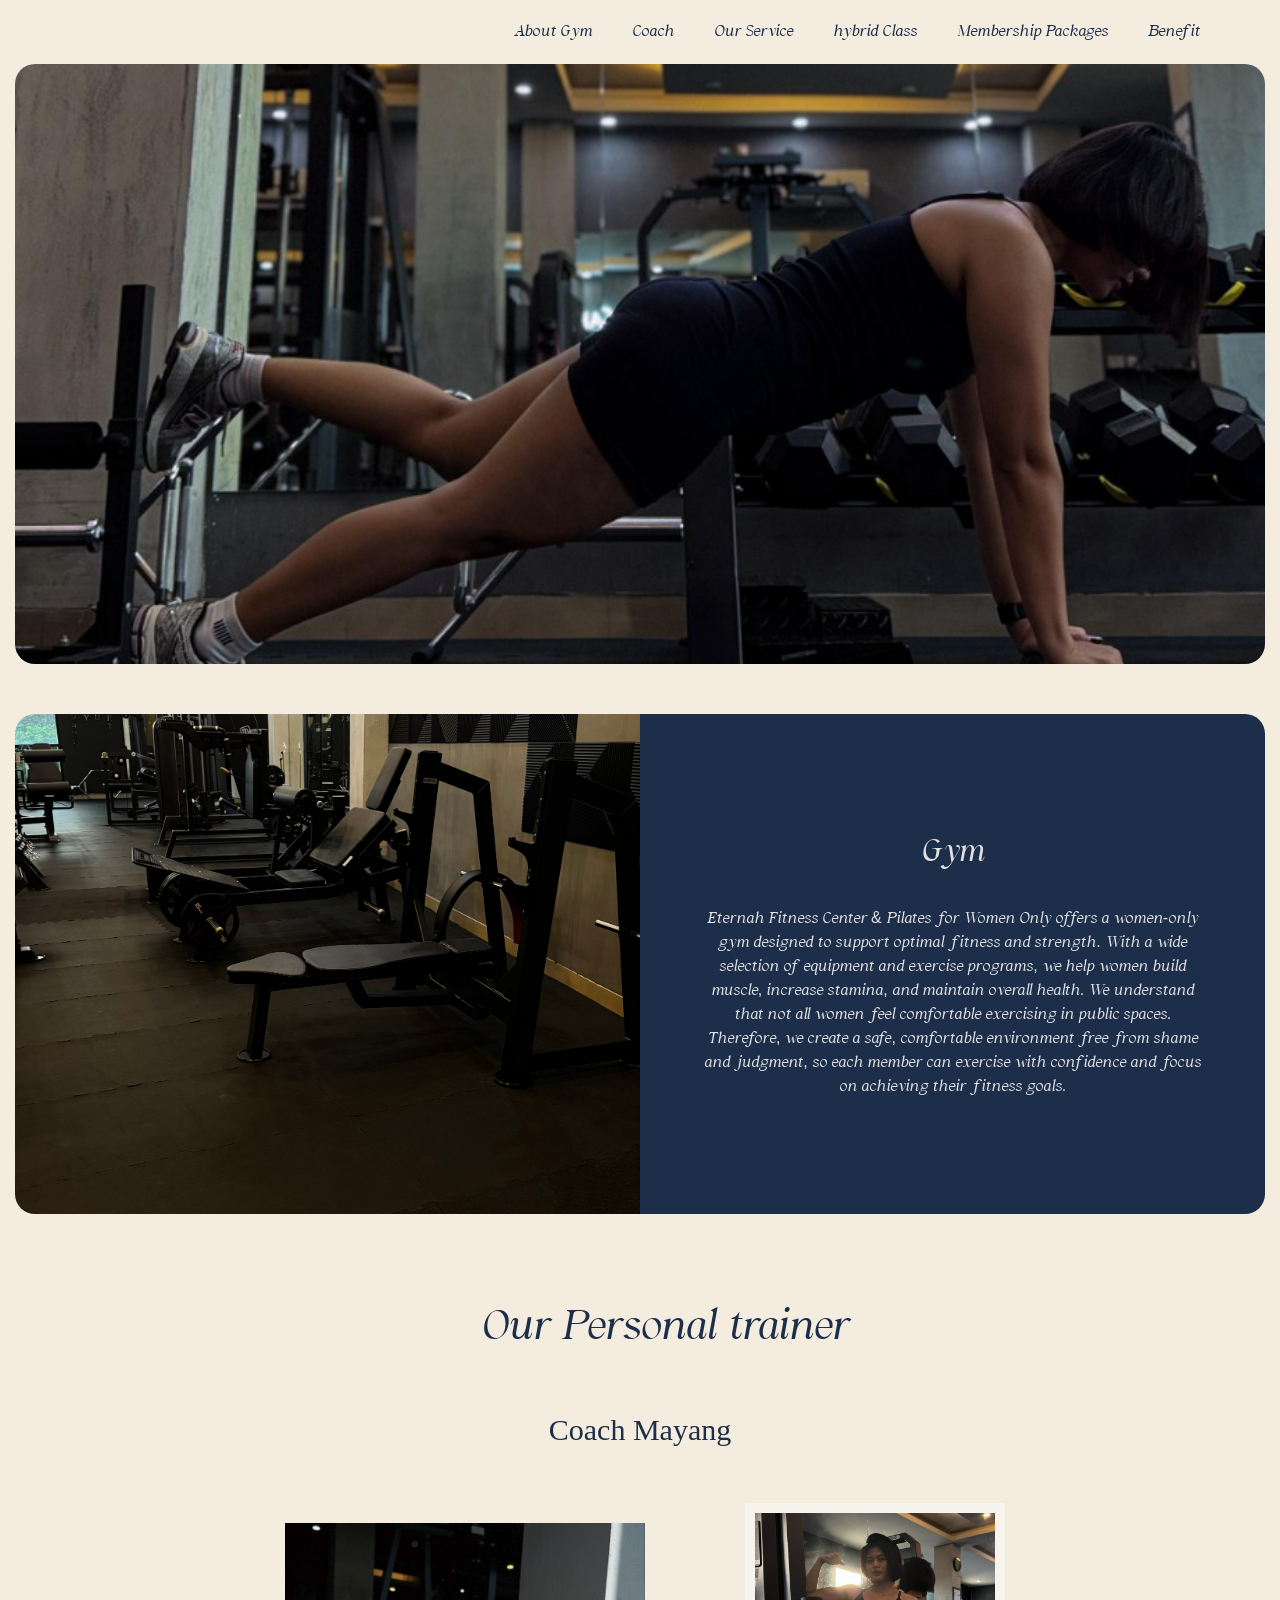
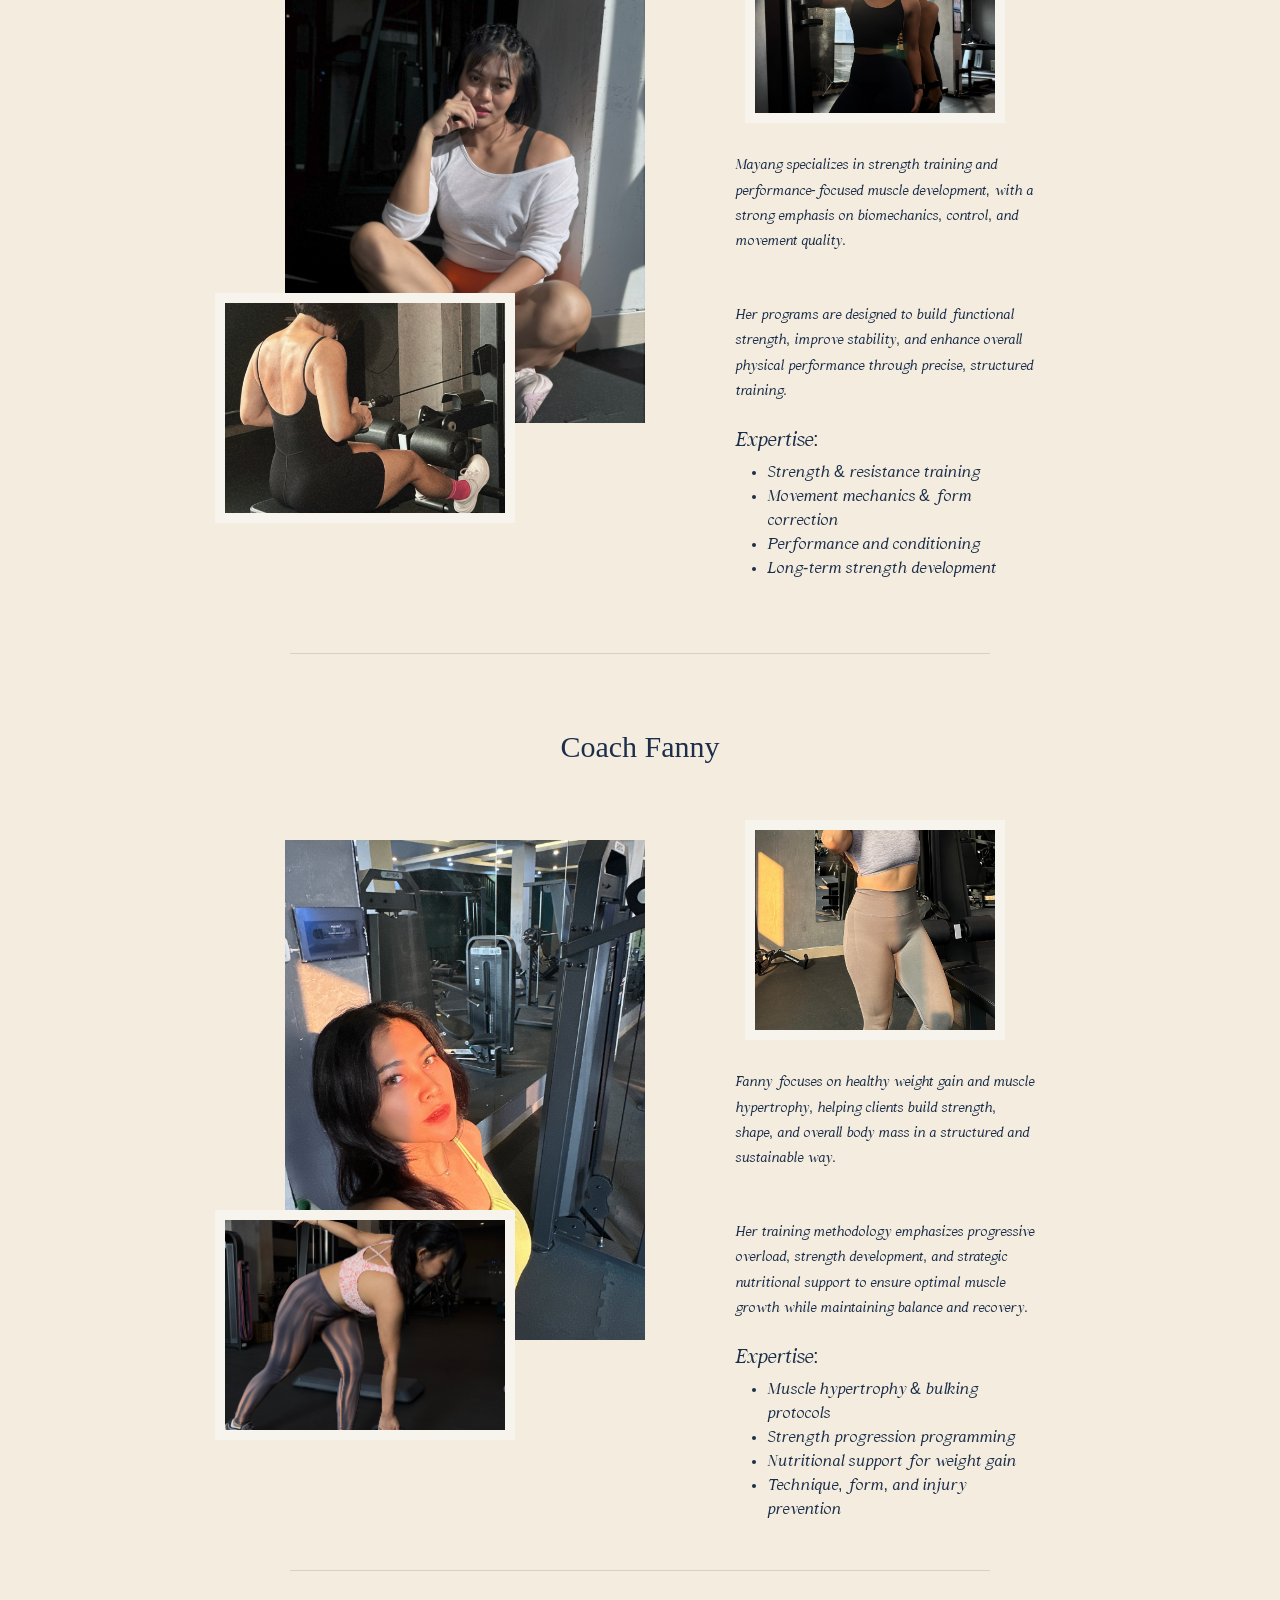
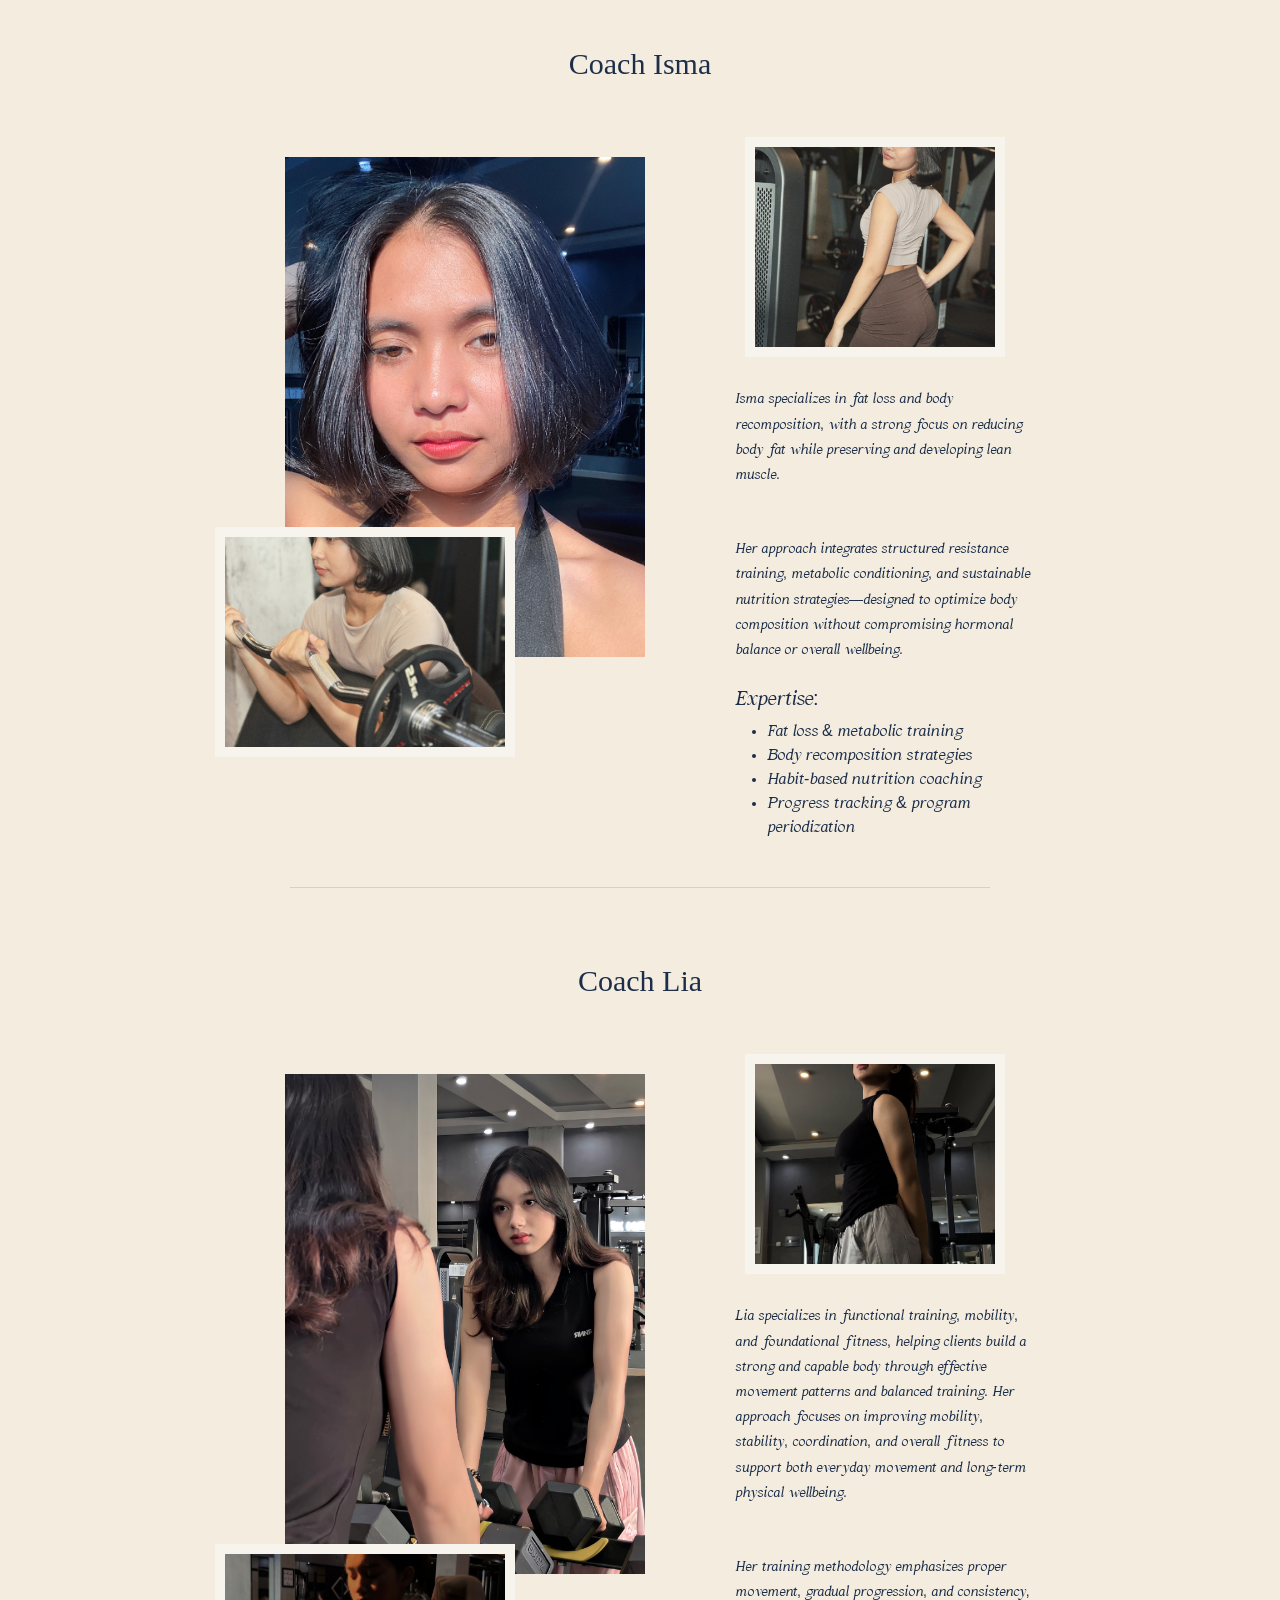
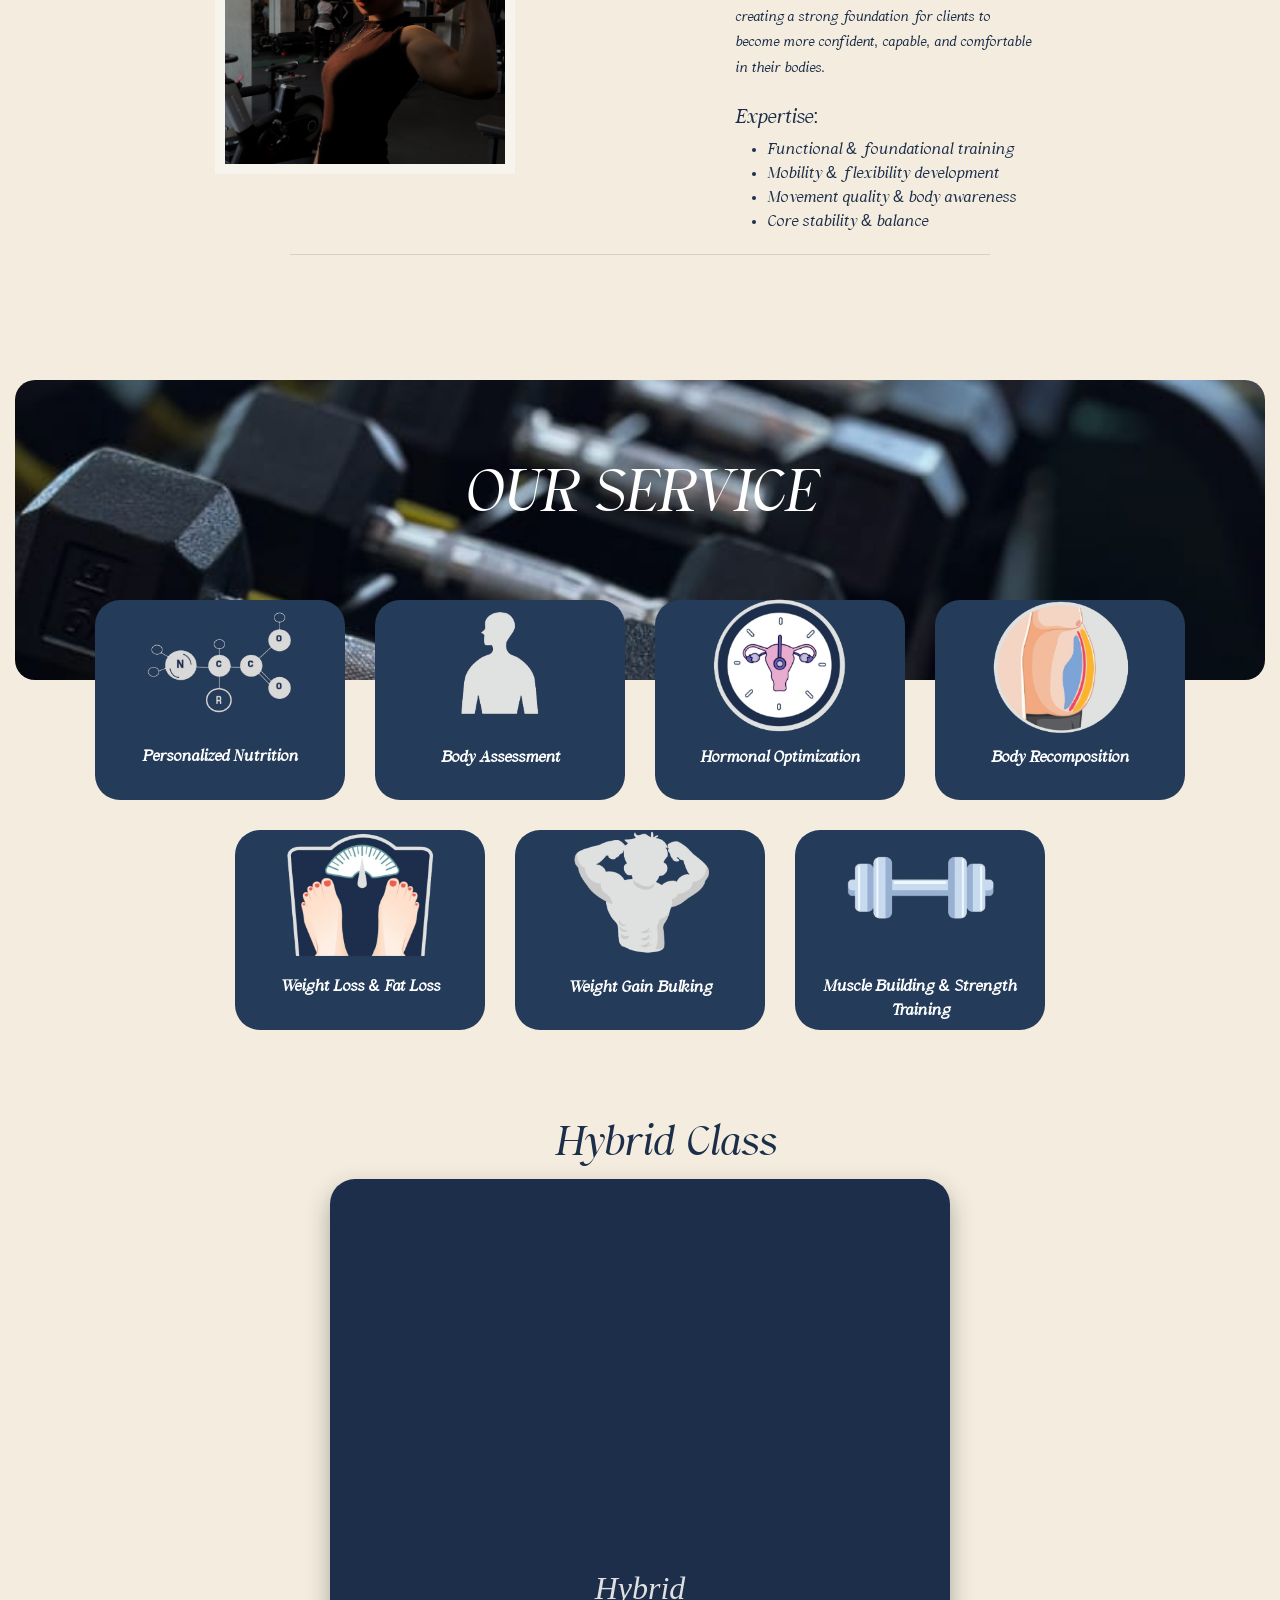
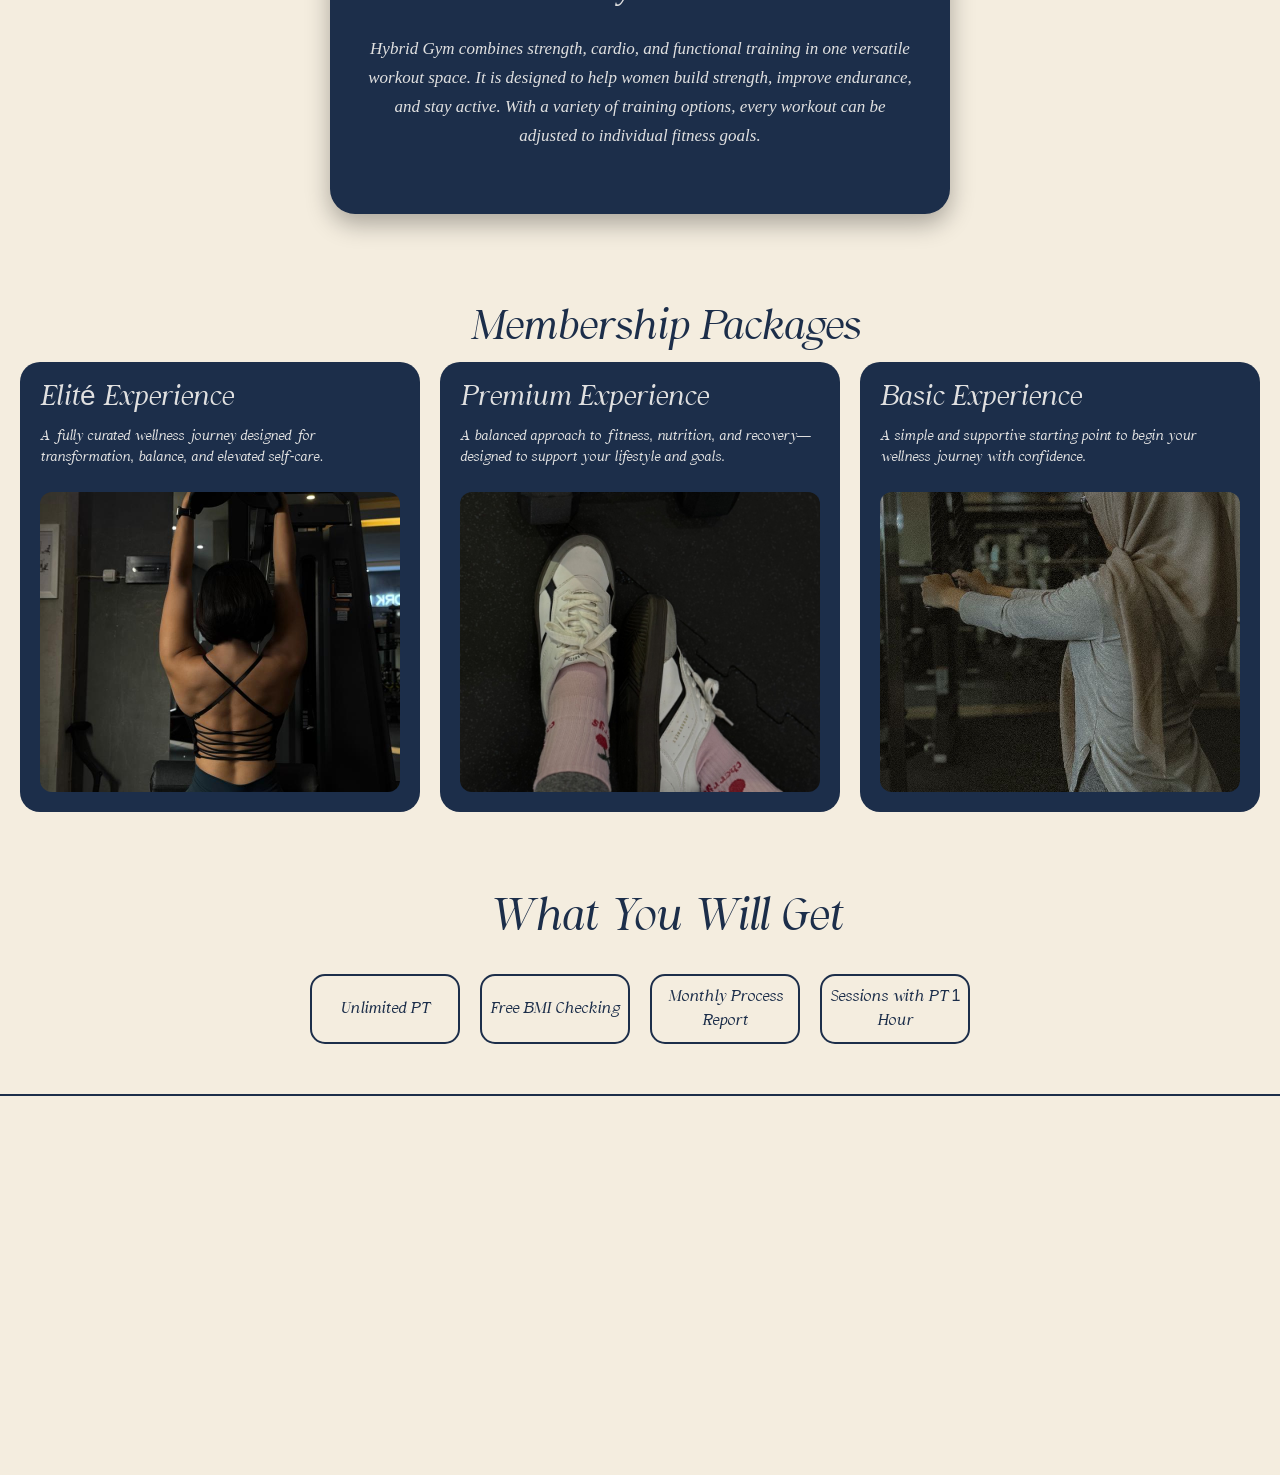
<file: gym.html>
<!DOCTYPE html>
<html lang="en">
<head>
    <meta charset="UTF-8">
    <meta name="viewport" content="width=device-width, initial-scale=1.0">

    <title>Gym Wanita - Eternah Fitness Center</title>

<meta name="description"
content="Program gym khusus wanita di Eternah Fitness Center dengan personal trainer profesional dan lingkungan yang nyaman.">

    <link rel="stylesheet" href="https://cdn.jsdelivr.net/npm/bootstrap@5.3.2/dist/css/bootstrap.min.css"> 
    <link rel="stylesheet" href="style2.css">
    <title>gym</title>
</head>
<body>

  <div class="menu">
    <a href="#about">About Gym</a>
    <a href="#coach">Coach</a>
    <a href="#ourservice">Our Service</a>
    <a href="#hybrid">hybrid Class</a>
    <a href="#packages">Membership Packages </a>
    <a href="#benefit">Benefit</a>

  </div>
    
  <section id="gym">
    <img src="images/apaan .jpeg" alt=" profile gym" class="profile-keterangan">
    
    <div class="gym-section">
    <img src="images/foto1.jpg" alt="foto gym" class="foto1-gym reveal">
      
    <div id="about" class="kotak reveal">
      <div class="text-gym" id="gym-text">
       <p class="j-gym">Gym</p>
    <p class="p-gym">Eternah Fitness Center & Pilates for Women Only offers a women-only 
      gym designed to support optimal fitness and strength. With a wide selection of 
      equipment and exercise programs, we help women build muscle, increase stamina, 
      and maintain overall health. We understand that not all women feel comfortable 
      exercising in public spaces. Therefore, we create a safe, comfortable environment 
      free from shame and judgment, so each member can exercise with confidence and focus 
      on achieving their fitness goals.</p>
      </div>
      </div>
      </div>

     <div class="container-coach reveal" id="coach" >
<h2 class="package-gym reveal">Our Personal trainer</h2>

<section class="coach-profile">

    <div class="coach-container">

        <!-- Judul -->
        <div class="coach-heading">
            <h2>Coach Mayang</h2>
        </div>

        <!-- Area Collage -->
        <div class="coach-collage">

            <!-- Foto 1 -->
            <div class="photo photo-main">
                <img src="images/Mayang1.jpg" alt="Coach Sarah">
            </div>

            <!-- Foto 2 -->
            <div class="photo photo-small">
                <img src="images/Mayang2.jpg" alt="Coach Sarah">
            </div>

            <!-- Foto 3 -->
            <div class="photo photo-bottom">
                <img src="images/Mayang3.jpg" alt="Coach Sarah">
            </div>

            <!-- Text -->
            <div class="coach-text">
                <p>
                    Mayang specializes in strength training and performance-focused muscle development, 
                    with a strong emphasis on biomechanics, control, and movement quality. 
                </p>
                <br>
                <p>
                    Her programs are designed to build functional strength, improve stability, 
                    and enhance overall physical performance through precise, structured training.
                </p>
                <h5 class="expertise">Expertise:</h5>
                <ul class="expertise">
    <li>Strength & resistance training</li>
    <li>Movement mechanics & form correction</li>
    <li>Performance and conditioning</li>
    <li>Long-term strength development</li>
</ul>
            </div>

        </div>

        <!-- Bottom information -->
        <div class="coach-info">

        </div>

    </div>

</section>

<section class="coach">

    <div class="coach-container">

        <!-- Judul -->
        <div class="coach-heading">
            <h2>Coach Fanny</h2>
        </div>

        <!-- Area Collage -->
        <div class="coach-collage">

            <!-- Foto 1 -->
            <div class="photo photo-main">
                <img src="images/fanny1.jpeg" alt="Coach Sarah">
            </div>

            <!-- Foto 2 -->
            <div class="photo photo-small">
                <img src="images/fanny2.jpeg" alt="Coach Sarah">
            </div>

            <!-- Foto 3 -->
            <div class="photo photo-bottom">
                <img src="images/fanny3.DNG" alt="Coach Sarah">
            </div>

            <!-- Text -->
            <div class="coach-text">
               <p>
                    Fanny focuses on healthy weight gain and muscle hypertrophy, 
                    helping clients build strength, shape, and overall body mass 
                    in a structured and sustainable way.
                </p>
                <br>
                <p>
                    Her training methodology emphasizes progressive overload, strength development, 
                    and strategic nutritional support to ensure optimal muscle growth while maintaining 
                    balance and recovery.
                </p>
                <h5 class="expertise">Expertise:</h5>
                <ul class="expertise">
    <li>Muscle hypertrophy & bulking protocols</li>
    <li>Strength progression programming</li>
    <li>Nutritional support for weight gain</li>
    <li>Technique, form, and injury prevention</li>
</ul>

            </div>

        </div>

        <!-- Bottom information -->
        <div class="coach-info">

        </div>

    </div>

</section>

<section class="coach-isma">

    <div class="coach-container">

        <!-- Judul -->
        <div class="coach-heading">
            <h2>Coach Isma</h2>
        </div>

        <!-- Area Collage -->
        <div class="coach-collage">

            <!-- Foto 1 -->
            <div class="photo photo-main">
                <img src="images/isma1.jpeg" alt="Coach Sarah">
            </div>

            <!-- Foto 2 -->
            <div class="photo photo-small">
                <img src="images/Isma2.jpg" alt="Coach Sarah">
            </div>

            <!-- Foto 3 -->
            <div class="photo photo-bottom">
                <img src="images/Isma3.jpg" alt="Coach Sarah">
            </div>

            <!-- Text -->
            <div class="coach-text">
                <p>
                    Isma specializes in fat loss and body recomposition, 
                    with a strong focus on reducing body fat while preserving 
                    and developing lean muscle.
                </p>
                <br>
                <p>
                    Her approach integrates structured resistance training, metabolic 
                    conditioning, and sustainable nutrition strategies—designed to optimize 
                    body composition without compromising hormonal balance or overall wellbeing.
                </p>
                <h5 class="expertise">Expertise:</h5>
                <ul class="expertise">
    <li>Fat loss & metabolic training</li>
    <li>Body recomposition strategies</li>
    <li>Habit-based nutrition coaching</li>
    <li>Progress tracking & program periodization</li>
</ul>

            </div>

        </div>

        <!-- Bottom information -->
        <div class="coach-info">

        </div>

    </div>

</section>

<section class="coach-lia">

    <div class="coach-container">

        <!-- Judul -->
        <div class="coach-heading">
            <h2>Coach Lia</h2>
        </div>

        <!-- Area Collage -->
        <div class="coach-collage">

            <!-- Foto 1 -->
            <div class="photo photo-main">
                <img src="images/lia1.JPEG" alt="Coach Sarah">
            </div>

            <!-- Foto 2 -->
            <div class="photo photo-small">
                <img src="images/lia2.PNG" alt="Coach Sarah">
            </div>

            <!-- Foto 3 -->
            <div class="photo photo-bottom">
                <img src="images/lia3.jpeg" alt="Coach Sarah">
            </div>

            <!-- Text -->
            <div class="coach-text">
               <p>
                    Lia specializes in functional training, mobility, and foundational fitness, 
                    helping clients build a strong and capable body through effective movement 
                    patterns and balanced training. Her approach focuses on improving mobility, 
                    stability, coordination, and overall fitness to support both everyday movement 
                    and long-term physical wellbeing.
                </p>
                <br>
                <p>
                   Her training methodology emphasizes proper movement, gradual progression, 
                   and consistency, creating a strong foundation for clients to become more confident, 
                   capable, and comfortable in their bodies.
                </p>
                <h5 class="expertise">Expertise:</h5>
                <ul class="expertise">
    <li>Functional & foundational training</li>
    <li>Mobility & flexibility development</li>
    <li>Movement quality & body awareness</li>
    <li>Core stability & balance</li>
</ul>


            </div>

        </div>

        <!-- Bottom information -->
        <div class="coach-info">

        </div>

    </div>

</section>
 
</div>

<div class="hero2 reveal" id="ourservice">
  <div class="persegipanjang">
    <img src="images/hero2.jpeg" alt="">

    <div class="hero-text">
      <h2>OUR SERVICE</h2>
    </div>
  </div>
</div>

<div class="service-container reveal">

  <div class="service-box">
    <img src="images/ser1.png" alt="">
    <p>Personalized Nutrition</p>
  </div>

  <div class="service-box">
    <img src="images/ser2.png" alt="">
    <p>Body Assessment</p>
  </div>

  <div class="service-box">
    <img src="images/ser3.png" alt="">
    <p>Hormonal Optimization</p>
  </div>

  <div class="service-box">
    <img src="images/ser4.png" alt="">
    <p>Body Recomposition</p>
  </div>

  <div class="service-box">
    <img src="images/ser5.png" alt="">
    <p>Weight Loss & Fat Loss</p>
  </div>

  <div class="service-box">
    <img src="images/ser6.png" alt="">
    <p>Weight Gain Bulking</p>
  </div>

  <div class="service-box">
    <img src="images/ser7.png" alt="">
    <p>Muscle Building & Strength Training</p>
  </div>

</div>

<h2 class="package-gym reveal" id="hybrid">Hybrid Class</h2>
<section class="service-section">

    <div class="service-card">

        <div class="service-video">
            <video autoplay muted loop playsinline>
                    <source src="images/hybrid class.MOV" type="video/mp4">
                Browser Anda tidak mendukung video.
            </video>
        </div>

        <h2>Hybrid</h2>

        <p>
           Hybrid Gym combines strength, cardio, and functional 
           training in one versatile workout space. It is designed 
           to help women build strength, improve endurance, and stay active. 
           With a variety of training options, every workout can be adjusted 
           to individual fitness goals.
        </p>

    </div>

</section>

<h2 class="package-gym reveal" id="packages">Membership Packages</h2>
      <div class="container-square reveal">
  <div class="square">
     <h3>Elité Experience</h3>
    <p>
      A fully curated wellness journey designed for transformation,
      balance, and elevated self-care.
    </p>
    <img src="images/Elite.jpeg" class="square-img">
  </div>
  <div class="square">
     <h3>Premium Experience</h3>
    <p>
      A balanced approach to fitness, nutrition, and recovery—designed to 
support your lifestyle and goals.
    </p>
    <img src="images/premium.jpeg" class="square-img">
  </div>
  <div class="square">
     <h3>Basic Experience</h3>
    <p>
      A simple and supportive starting point to begin your wellness 
      journey with confidence.
    </p>
    <img src="images/basic.jpeg" class="square-img">
  </div>
</div>
       
      <div id="benefit" class="container-box reveal">
        <h2 class="judul-box reveal">What You Will Get</h2>

        <div class="wrapper-box">
      <div class="box reveal">Unlimited PT</div>
      <div class="box reveal">Free BMI Checking</div>
      <div class="box reveal">Monthly Process Report</div>
      <div class="box reveal">Sessions with PT 1 Hour</div>
      </div>
      </div>
</section>

<div class="line"></div>

<div class="info-bawah reveal">
  
  <div class="navigation">
    <p class="judul-navigation">Navigation</p>
    <a href="#home">home</a>
    <a href="#about">About Us</a>
    <a href="#service">Service</a>
    <a href="#showerroom">Showerroom</a>
    <a href="#promo">Promo</a>
  </div>
   
  <div class="information">
  <p class="judul-information">Information</p>
  <a href="mailto:eternellewellness0852@gmail.com?subject=Hello">Email</a>
  <a href="https://www.tiktok.com/@eternah.wellness" target="_blank" rel="noopener noreferrer">TikTok</a>
  <a href="https://maps.app.goo.gl/U3ruCeUkguZ2kH8Z8"target="_blank"rel="noopener noreferrer">Alamat</a>
</div>

<div class="instagram">
    <p class="judul-instagram">Instagram</p>
    <a href="https://www.instagram.com/eternelle_wellness" target="_blank"> eternelle_wellness </a>
    <a href="https://www.instagram.com/eternah.eternelle" target="_blank"> eternah.eternelle </a>
    <a href="https://www.instagram.com/eternelle.fitness" target="_blank"> eternelle.fitness </a>
  </div>

  <div class="work">
    <p class="judul-work">work Hour</p>
    <p>07 am - 10 pm</p>
    <p>Monday - Sunday</p>
  </div>

</div>

</div>
</div>

<script>

const reveals = document.querySelectorAll('.reveal');

function revealOnScroll() {

  reveals.forEach((element) => {

    const windowHeight = window.innerHeight;
    const elementTop = element.getBoundingClientRect().top;

    if (elementTop < windowHeight - 100) {
      element.classList.add('active');
    }

  });

}

window.addEventListener('scroll', revealOnScroll);

</script>

</body>
</html>
</file>
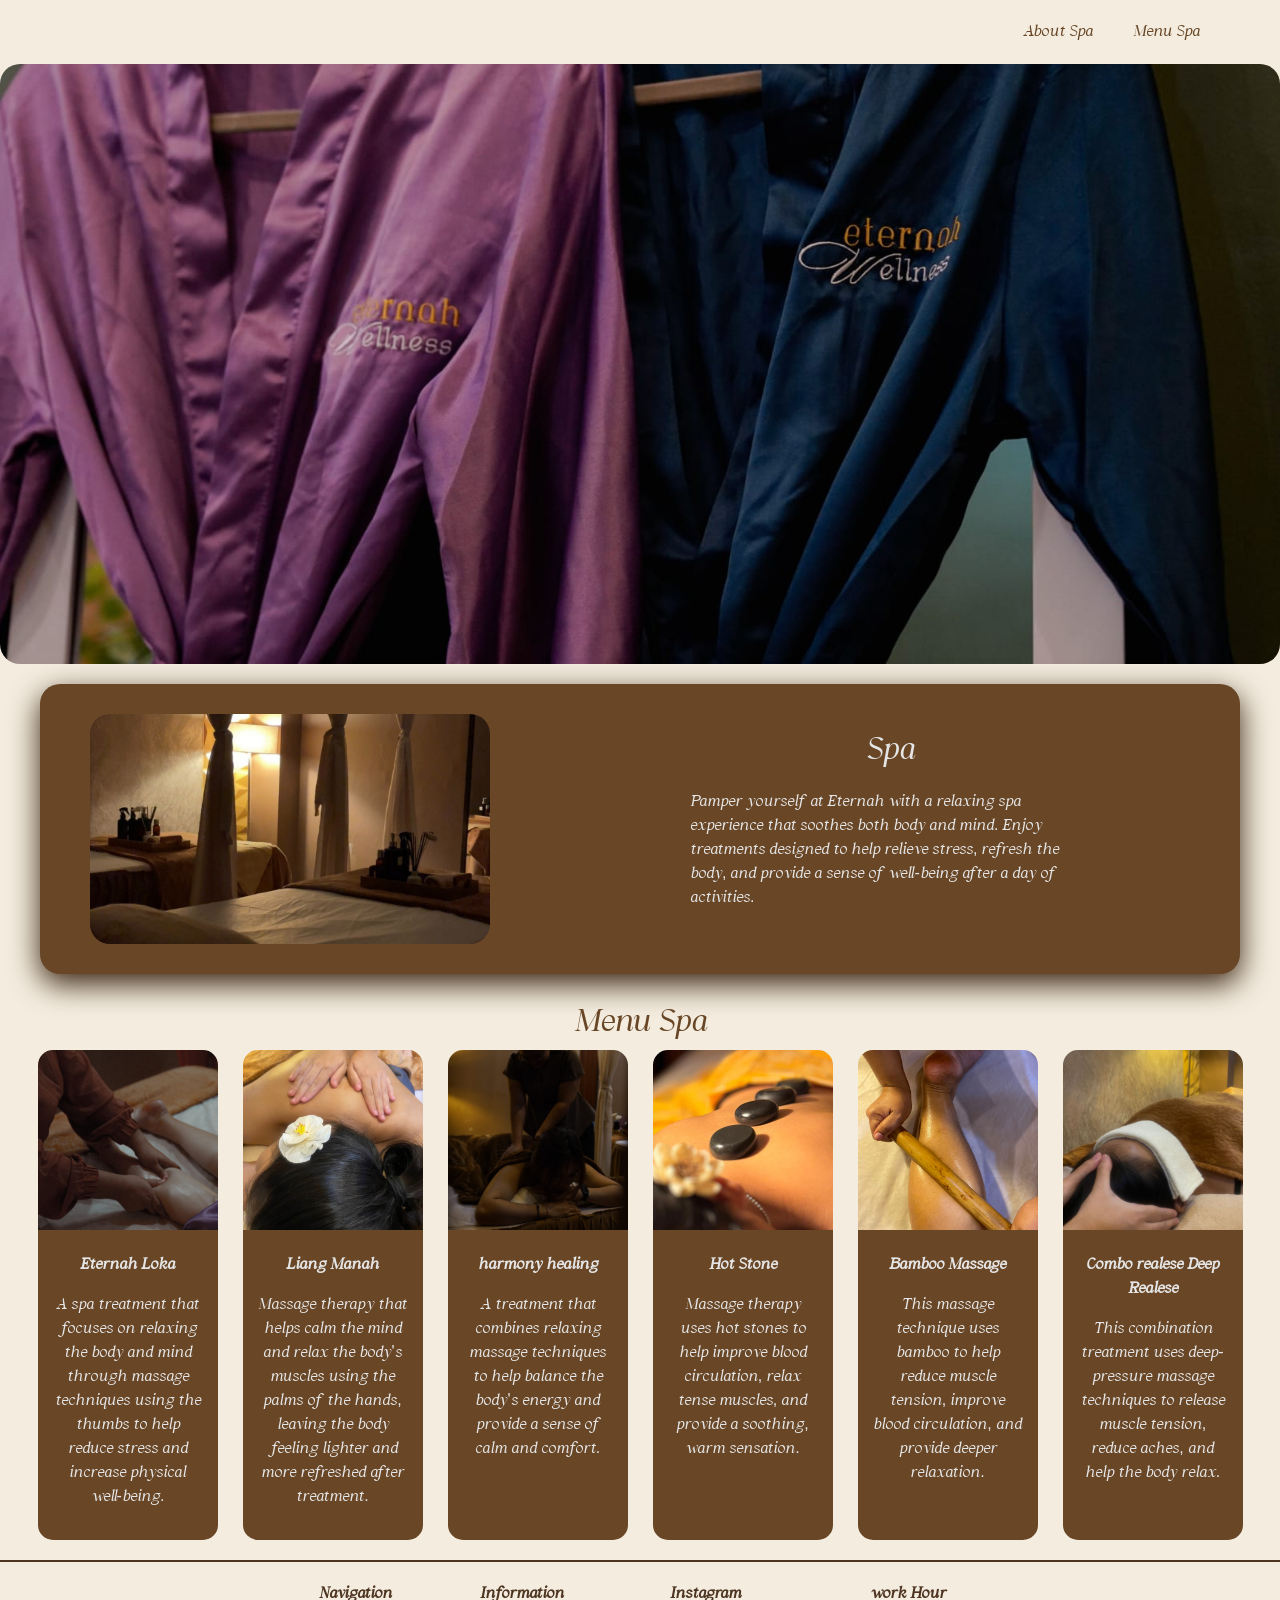
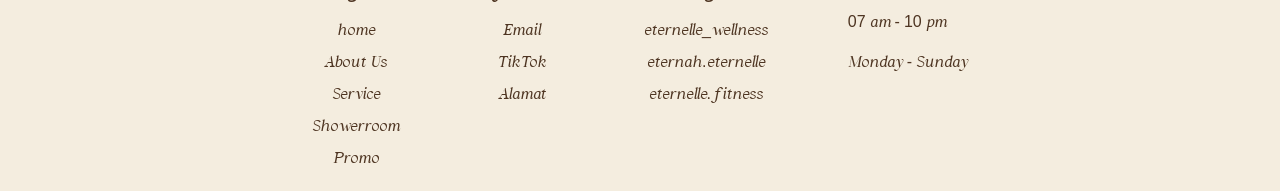
<file: spa.html>
<!DOCTYPE html>
<html lang="en">
<head>
    <meta charset="UTF-8">
    <meta name="viewport" content="width=device-width, initial-scale=1.0">

    <title>Spa Wanita - Eternah Fitness Center</title>

<meta name="description"
content="Spa khusus wanita di Eternah Fitness Center dengan terapist profesional dan lingkungan yang nyaman.">

    <link rel="stylesheet" href="https://cdn.jsdelivr.net/npm/bootstrap@5.3.2/dist/css/bootstrap.min.css"> 
    <link rel="stylesheet" href="style4.css">
    <title>Spa</title>
</head>
<body>
    
   <div class="menu">
    <a href="#about">About Spa</a>
    <a href="#menu">Menu Spa</a>
  </div>

    <section id="spa">
     <img src="images/profile spa.jpeg" alt=" profile Spa" class="profile-keterangan">

     <div id="about" class="bg-spa reveal">
      <div class="info-spa">
        <img src="images/spa.jpeg" alt="Gambar Keterangan" class="gambar-spa">
        <div class="text-spa">
      <h2 class="judul-spa">Spa</h2>
        <p class="pembuka-spa">Pamper yourself at Eternah with a relaxing spa 
          experience that soothes both body and mind. Enjoy treatments designed 
          to help relieve stress, refresh the body, and provide a sense of 
          well-being after a day of activities.</p>
    </div>
    </div>
    </div>
    
    <h2 id="menu"  class="menu-spa reveal" id="spa-text">Menu Spa</h2>

    <div class="spa-container reveal">
    <div class="card-spa">
            <img src="images/eternah loka.jpeg" alt="eternah loka">
            <div class="spa-info">
            <p class="sub">Eternah Loka</p>
            <p class="sub-isi">A spa treatment that focuses on relaxing the body 
              and mind through massage techniques using the thumbs to help reduce 
              stress and increase physical well-being.</p>
    </div>
    </div>

    <div class="card-spa">
            <img src="images/liang manah.jpeg" alt="liang manah">
            <div class="spa-info">
            <p class="sub">Liang Manah</p>
            <p class="sub-isi">Massage therapy that helps calm the mind and 
              relax the body's muscles using the palms of the hands, leaving 
              the body feeling lighter and more refreshed after treatment.</p>
    </div>
    </div>

     <div class="card-spa">
            <img src="images/harmony healing.jpeg" alt="harmony healing">
            <div class="spa-info">
            <p class="sub">harmony healing</p>
            <p class="sub-isi">A treatment that combines relaxing massage 
              techniques to help balance the body's energy and provide a 
              sense of calm and comfort.</p>
    </div>
    </div>

    <div class="card-spa">
            <img src="images/hot stone.jpeg" alt="hot stone">
            <div class="spa-info">
            <p class="sub">Hot Stone</p>
            <p class="sub-isi">Massage therapy uses hot stones to help 
              improve blood circulation, relax tense muscles, 
              and provide a soothing, warm sensation.</p>
    </div>
    </div>

    <div class="card-spa">
            <img src="images/bamboo message.jpeg" alt="bamboo message">
            <div class="spa-info">
            <p class="sub">Bamboo Massage </p>
            <p class="sub-isi">This massage technique uses bamboo to 
              help reduce muscle tension, improve blood circulation, 
              and provide deeper relaxation.</p>
            </div>
    </div>

    <div class="card-spa">
            <img src="images/combo realese.jpeg" alt="combo realise">
            <div class="spa-info">
            <p class="sub">Combo realese Deep Realese</p>
            <p class="sub-isi">This combination treatment uses deep-pressure 
              massage techniques to release muscle tension, reduce aches, 
              and help the body relax.</p>
            </div>
    </div>
    
</div>
</section>

<div class="line"></div>

<div class="info-bawah reveal">
  
  <div class="navigation">
    <p class="judul-navigation">Navigation</p>
    <a href="#home">home</a>
    <a href="#about">About Us</a>
    <a href="#service">Service</a>
    <a href="#showerroom">Showerroom</a>
    <a href="#promo">Promo</a>
  </div>
   
  <div class="information">
  <p class="judul-information">Information</p>
  <a href="mailto:eternellewellness0852@gmail.com?subject=Hello">Email</a>
  <a href="https://www.tiktok.com/@eternah.wellness" target="_blank" rel="noopener noreferrer">TikTok</a>
  <a href="https://maps.app.goo.gl/U3ruCeUkguZ2kH8Z8"target="_blank"rel="noopener noreferrer">Alamat</a>
</div>

<div class="instagram">
    <p class="judul-instagram">Instagram</p>
    <a href="https://www.instagram.com/eternelle_wellness" target="_blank"> eternelle_wellness </a>
    <a href="https://www.instagram.com/eternah.eternelle" target="_blank"> eternah.eternelle </a>
    <a href="https://www.instagram.com/eternelle.fitness" target="_blank"> eternelle.fitness </a>
  </div>

  <div class="work">
    <p class="judul-work">work Hour</p>
    <p>07 am - 10 pm</p>
    <p>Monday - Sunday</p>
  </div>

</div>

</div>
</div>

<script>

const reveals = document.querySelectorAll('.reveal');

function revealOnScroll() {

  reveals.forEach((element) => {

    const windowHeight = window.innerHeight;
    const elementTop = element.getBoundingClientRect().top;

    if (elementTop < windowHeight - 100) {
      element.classList.add('active');
    }

  });

}

window.addEventListener('scroll', revealOnScroll);

</script>

</body>
</html>
</file>
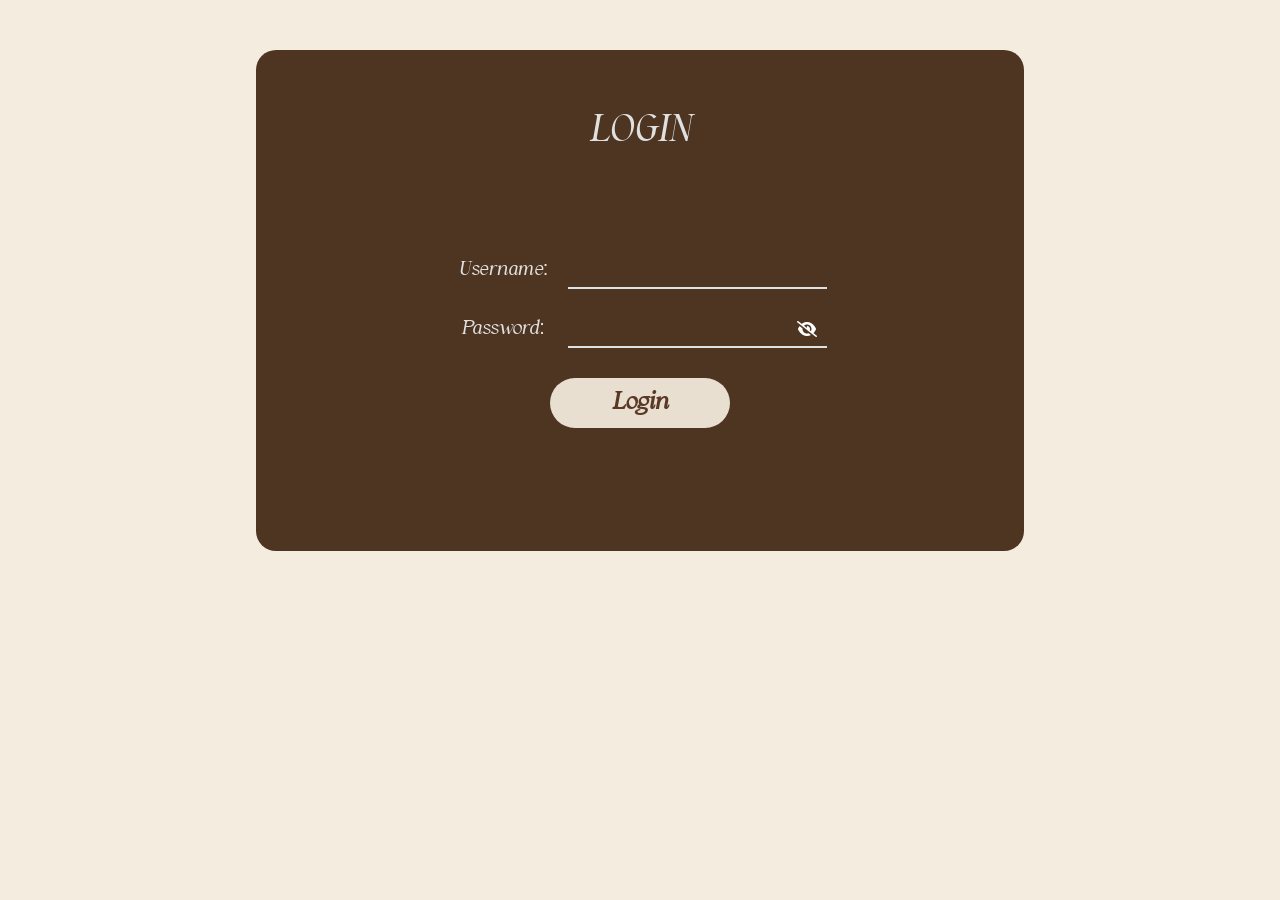
<file: admin/login.html>
<!DOCTYPE html>
<html lang="en">
<head>
  <meta charset="UTF-8">
  <meta name="viewport" content="width=device-width, initial-scale=1.0">
  <link rel="stylesheet" href="https://cdn.jsdelivr.net/npm/bootstrap@5.3.2/dist/css/bootstrap.min.css">
  <link rel="stylesheet" href="https://cdnjs.cloudflare.com/ajax/libs/font-awesome/6.5.1/css/all.min.css"> 
    <link rel="stylesheet" href="style1.css">
  <title>Login Admin</title>
</head>
<body>
    
    <div id="about" class="kotak reveal">
      <div class="text-gym" id="gym-text">
       <p class="j-gym">LOGIN</p>
       <form autocomplete="off">
    <div class="input-box">
      <label>Username:</label>
      <input type="text" id="username" autocomplete="off">
    </div>

    <div class="input-box">
      <label>Password:</label>
    <div class="password-box">
  <input type="password" id="password" autocomplete="new-password">
  <i class="fa-solid fa-eye-slash" id="togglePassword"></i>
</div>
</div>
</form>

    <button class="login-btn" onclick="login()">Login</button>

      </div>
      </div>
      

      <script>

function login(){

  let user = document.getElementById("username").value;
  let pass = document.getElementById("password").value;

  if(user === "admin" && pass === "eternelle321"){
    window.location.href = "dashboard.html";
    alert("Login Berhasil!");
  }

  else{
    alert("Username atau Password Salah!");
  }

}

const password = document.getElementById("password");
const toggle = document.getElementById("togglePassword");

toggle.addEventListener("click", () => {

  if(password.type === "password"){
    password.type = "text";

    /* password terlihat */
    toggle.classList.remove("fa-eye-slash");
    toggle.classList.add("fa-eye");

  } else {
    password.type = "password";

    /* password disembunyikan */
    toggle.classList.remove("fa-eye");
    toggle.classList.add("fa-eye-slash");
  }

});
</script>

</body>
</html>
</file>
<file: style2.css>
@font-face {
    font-family: 'Qurellia';
    src: url('font/Qurellia-Salesta DEMO.ttf') format('opentype');
}

html,
body{
  width: 100%;
  max-width: 100%;
  overflow-x: hidden;
}

body{
    font-family: 'Qurellia', sans-serif;
    background-color: #F4EDDF;
}

.menu{
  display: flex;
  justify-content: flex-end; /* menu ke tengah */
  gap: 40px; /* jarak antar menu */
  margin-top: 20px;
  margin-right: 80px;
  flex-wrap: wrap;
}

.menu a{
  text-decoration: none;
  color: #1C2E4A;
  position: relative;
}

.menu a::after{
  content: "";
  position: absolute;
  left: 0;
  bottom: -3px;
  width: 0;
  height: 2px;
  background-color:#1C2E4A;
  transition: 0.3s;
}

.menu a:hover::after{
  width: 100%;
}

.profile-keterangan{
  width: 100%;
  max-width: 1300px;
  height: 600px;
  margin: 20px auto;
  display: block;
  object-fit: cover;
  object-position: center 70%;
  border-radius: 20px;
}

.kotak{
   width: 50%;
  max-width: 650px;

  background-color: #1C2E4A;

  display: flex;
  justify-content: center;
  align-items: center;

  padding: 30px;

  box-sizing: border-box;

  border-top-right-radius: 20px;
  border-bottom-right-radius: 20px;
}

.gym-section{
  width: 100%;
  max-width: 1300px;
  margin: 50px auto 0;

  display: flex;
  justify-content: center;
  align-items: stretch;

  box-sizing: border-box;
}

.foto1-gym{
   width: 50%;
  max-width: 650px;
  height: 500px;

  object-fit: cover;
  box-sizing: border-box;

  border-top-left-radius: 20px;
  border-bottom-left-radius: 20px;
}

.text-gym{
  max-width: 500px;
  text-align: center;
}

.j-gym{
  text-align: center;
  max-width: 900px;
  font-size: 32px;
  justify-content: center;
  gap: 60px;
  margin: auto;
  margin-bottom: 30px;
  color: #e0e0e0;
}

.p-gym{
  text-align: center;
  max-width: 900px;
  justify-content: center;
  gap: 60px;
  margin: auto;
  color: #e0e0e0;
}

.persegipanjang{
  width: min(1250px, calc(100% - 40px));
  height: 300px;
  border-radius: 20px;
  overflow: hidden;
  position: relative;
  margin: 0 auto;
  box-sizing: border-box;
}

.persegipanjang img{
  width: 100%;
  height: 100%;
  object-fit: cover;
  object-position: center 30%;
}

.hero-text{
  position: absolute;
  top: 50%;
  left: 50%;
  transform: translate(-50%, -50%);
  color: white;
  font-weight: bold;
}

.hero-text h2{
  font-size: 60px;
  margin-top: -60px;
}

.service-container{
  display: flex;
  flex-wrap: wrap;
  justify-content: center;
  gap: 30px;
  margin-top: -80px; /* bikin naik ke atas */
  position: relative;
  z-index: 2;
}

.service-box{
  width: 250px;
  height: 200px;
  background-color: #243B5A;
  border-radius: 25px;
  text-align: center;
  padding: 20px;
  color: white;
}

.service-box img{
  width: 160px;
  margin-top: -35px;
}

.service-box p{
  font-weight: bold;
}

.package-gym{
  font-size: 42px;
  padding-left: 50px; /* biar sejajar sama box */
  text-align: center;
  position: relative;
  margin-top: 90px;
  color: #1C2E4A;
}

.container-square{
  display: flex;
  gap: 20px; /* jarak antar kotak */
   justify-content: center;
}

.square{
  width: 400px ;
  height: 450px;
  background-color: #1C2E4A;
  border-radius: 20px;
  padding: 20px;
  overflow: hidden;
  display: flex;
  flex-direction: column;
}

.square h3{
  margin-bottom: 10px;
  color:#e0e0e0;
}

.square p{
  font-size: 14px;
  margin-bottom: 15px;
  color:#e0e0e0;
}

.square-img{
  width: 100%;
  border-radius: 12px;
  height: 300px;
  object-fit: cover;  
  object-position: center 60%;
   margin-top: auto;
}

.container-box{
  display: flex;
  flex-direction: column; /* ⬅️ ini bikin judul di atas */
  gap: 20px;           /* jarak antar kotak */
  padding: 0 50px;     /* jarak dari pinggir layar */
  align-items: center;
  margin-top: 30px;
}

.judul-box{
  font-size: 45px;
  padding-left: 50px; /* biar sejajar sama box */
  color: #1C2E4A;
  margin-top: 50px;
}

.wrapper-box{
  display: flex;
  gap: 20px;
  margin-bottom: 30px;
}

.box{
  width: 150px;
  height: 70px;
  border: 2px solid #1C2E4A;
  color: #1C2E4A;
  border-radius: 15px;
  display: flex;
  justify-content: center; /* tengah horizontal */
  align-items: center;     /* tengah vertikal */
  text-align: center;
}

.reveal{
  opacity: 0;
  transform: translateY(150px);
  transition: opacity 1s ease, transform 1s ease;
}

.reveal.active{
  opacity: 1;
  transform: translateY(0);
}

.line{
  width: 100%;        /* mengikuti ukuran layar */
    height: 2px;
    background-color: #1C2E4A;
    margin: 20px auto;
}

.info-bawah{
  display: flex;
  gap: 80px;
  margin-top: 20px;
  align-items: flex-start;
  justify-content: center; /* ini bikin isi ke tengah */
}


.navigation{
  display: flex;
  flex-direction: column; /* bikin ke bawah */
  gap: 8px; /* jarak antar menu */
  align-items: center;
  margin-bottom: 20px;
}

.navigation a{
  display: block;      /* supaya turun ke bawah */
  text-align: center;  /* biar benar-benar tengah */
  text-decoration: none;
  color: #3f3d3d;
}

.information{
  display: flex;
  flex-direction: column; /* bikin ke bawah */
  gap: 8px; /* jarak antar menu */
  align-items: center;
  margin-bottom: 20px;
}

.information a{
  display: block;      /* supaya turun ke bawah */
  text-align: center;  /* biar benar-benar tengah */
  text-decoration: none;
  color: #3f3d3d;
}

.instagram{
  display: flex;
  flex-direction: column; /* bikin ke bawah */
  gap: 8px; /* jarak antar menu */
  align-items: center;
  margin-bottom: 20px;
}

.instagram a{
  display: block;      /* supaya turun ke bawah */
  text-align: center;  /* biar benar-benar tengah */
  text-decoration: none;
  color: #3f3d3d;
}

.judul-navigation,
.judul-work,
.judul-instagram,
.judul-information{
  font-weight: bold;
  margin-bottom: 5px;
  text-align: center;
}

/* =========================
   SERVICE SECTION
========================= */

.service-section {
    width: 100%;
    padding: 0 20px;
    display: flex;
    justify-content: center;
    box-sizing: border-box;
}

/* =========================
   CARD
========================= */

.service-card {
    width: 620px;
    min-height: 630px;

    background: #1C2E4A;

    border-radius:25px;

    padding: 18px 35px 35px;

    box-sizing: border-box;

    text-align: center;

    box-shadow:
        0 10px 25px rgba(0, 0, 0, 0.30);

    font-family: Georgia, "Times New Roman", serif;
}

/* =========================
   VIDEO
========================= */

.service-video {
    width: 300px;
    height: 350px;

    margin: 0 auto 22px;

    border-radius: 20px;

    overflow: hidden;
}

.service-video video {
    width: 100%;
    height: 100%;

    display: block;

    object-fit: cover;
}

/* =========================
   TITLE
========================= */

.service-card h2 {
    margin: 0 0 28px;

    font-size: 32px;

    font-weight: 500;

    font-style: italic;

    color: #e0e0e0;
}

/* =========================
   DESCRIPTION
========================= */

.service-card p {
    margin: 0 auto 28px;

    max-width: 550px;

    font-size: 17px;

    line-height: 1.7;

    font-style: italic;
    color: #e0e0e0;
}



/* =========================
   RESPONSIVE
========================= */

@media (max-width: 700px) {

    .service-card {
        width: 100%;
        padding: 18px 25px 30px;
    }

    .service-video {
        width: 70%;
        height: 330px;
    }

    .service-card h2 {
        font-size: 28px;
    }

    .service-card p {
        font-size: 16px;
    }
}

/* =================================
   COACH PROFILE
================================= */

.coach-profile {
    padding: 100px 20px;
    background:  transparent;
}

.coach-container {
    max-width: 1100px;
    margin: auto;
}


/* =================================
   HEADING
================================= */

.coach-heading {
    text-align: center;
    margin-bottom: 55px;
}

.coach-heading span {
    display: block;

    font-family: Arial, sans-serif;
    font-size: 12px;

    letter-spacing: 4px;
    color: #1C2E4A;

    margin-bottom: 10px;
}

.coach-heading h2 {
    margin-top:-50px;

    font-family: Georgia, "Times New Roman", serif;

    font-size:30px;
    font-weight: 100px;

    color: #1C2E4A;
}

.coach-fanny{
  transform: translateY(-30px);
}

.coach-isma{
  margin-top: 100px;
}

.coach-lia{
  padding-bottom: 100px;
  
}

.coach-heading p {
    margin-top: 8px;

    font-family: Arial, sans-serif;

    font-size: 13px;
    letter-spacing: 3px;
    text-transform: uppercase;

    color: #1C2E4A;
}

.coach-text p {
  color: #1C2E4A !important;
}

.coach-text h3 {
  color: #1C2E4A !important;
}

.expertise{
  color: #1C2E4A
}


/* =================================
   COLLAGE
================================= */

.coach-collage {
    position: relative;

    width: 850px;
    height: 650px;

    margin: auto;
}


/* =================================
   ALL PHOTO
================================= */

.photo {
    position: absolute;

    overflow: hidden;

    background: #ddd;
}

.photo img {
    width: 100%;
    height: 100%;

    object-fit: cover;

    display: block;
}


/* =================================
   MAIN PHOTO
================================= */

.photo-main {
    width: 360px;
    height: 500px;

    left: 70px;
    top: 20px;

    z-index: 2;
}


/* =================================
   SMALL PHOTO
================================= */

.photo-small {
    width: 260px;
    height: 220px;

    right: 60px;
    top: 0;

    z-index: 3;

    border: 10px solid #f7f4ee;
}


/* =================================
   BOTTOM PHOTO
================================= */

.photo-bottom {
    width: 300px;
    height: 230px;

    left: 0;
    bottom: 30px;

    z-index: 3;

    border: 10px solid #f7f4ee;
}


/* =================================
   TEXT
================================= */

.coach-text {
    position: absolute;

    width: 300px;

    right: 30px;
    top: 250px;

    z-index: 4;
}

.coach-text h3 {
    margin: 0 0 20px;

    font-family: Georgia, "Times New Roman", serif;

    font-size: 42px;
    line-height: 1.05;

    font-weight: 400;

    color: #252525;
}

.coach-text p {

    font-size: 14px;
    line-height: 1.8;

    color: #6f7655;

    margin-bottom: 25px;
}

.coach-specialty {
    font-family: Arial, sans-serif;

    font-size: 9px;
    letter-spacing: 2px;

    color: #8b916c;
}


/* =================================
   QUOTE
================================= */

.coach-quote {
    position: absolute;

    left: 390px;
    bottom: 35px;

    width: 240px;

    padding: 20px 25px;

    background: #c6d49e;

    z-index: 5;
}

.coach-quote span {
    font-family: Georgia, serif;

    font-size: 45px;

    line-height: 20px;

    color: #6f7655;
}

.coach-quote p {
    margin: 5px 0 0;

    font-family: Georgia, serif;

    font-size: 15px;
    line-height: 1.5;

    font-style: italic;

    color: #35382d;
}


/* =================================
   BOTTOM INFO
================================= */

.coach-info {
    width: 700px;

    margin: 100px auto 0;

    padding-top: 25px;

    border-top: 1px solid #d6d0c5;

    display: flex;

    justify-content: space-between;

    font-family: Arial, sans-serif;
}

.coach-info div {
    text-align: center;
}

.coach-info span {
    display: block;

    font-size: 18px;

    letter-spacing: 2px;

    color: #7e855f;
}

.coach-info p {
    margin: 7px 0 0;

    font-size: 10px;

    letter-spacing: 1px;

    text-transform: uppercase;

    color: #777;
}

.trainer-section{
    position: relative;
}

.judul-trainer{
    position: absolute;
    left: 0;
    top: 50%;
    transform: translateY(-50%);
}

/* =================================
   FIX PEMISAH COACH
================================= */

/* Jarak antara Coach Isma dan Coach Lia */
.coach-isma {
    margin-bottom: 100px;
}

/* Coach Lia turun sedikit */
.coach-lia {
    margin-top: 80px;
}


/* =================================
   SUPAYA GARIS TIDAK MEMOTONG EXPERTISE
================================= */

.coach-lia .coach-collage {
    height: 750px;
}

.coach-lia .coach-info {
    margin-top: 50px;
}


/* =================================
   UKURAN DESKTOP TETAP
================================= */

@media (min-width: 901px) {

    .coach-collage {
        width: 850px;
        height: 650px;
    }

    .coach-lia .coach-collage {
        width: 850px;
        height: 750px;
    }

    .coach-text {
        width: 300px;
        right: 30px;
        top: 250px;
    }

}


/* =================================
   RESPONSIVE
================================= */

@media (max-width: 900px) {

    .coach-collage {
        width: 100%;
        height: 650px;
    }

    .photo-main {
        left: 5%;
    }

    .photo-small {
        right: 5%;
    }

    .coach-text {
        right: 5%;
    }

    .coach-quote {
        left: 40%;
    }
}


@media (max-width: 650px) {

    .coach-profile {
        padding: 70px 20px;
    }

    .coach-heading h2 {
        font-size: 42px;
    }

    .coach-collage {
        height: 900px;
    }

    .photo-main {
        width: 75%;
        height: 430px;

        left: 10%;
        top: 20px;
    }

    .photo-small {
        width: 48%;
        height: 180px;

        right: 0;
        top: 380px;
    }

    .photo-bottom {
        width: 50%;
        height: 180px;

        left: 0;
        bottom: 180px;
    }

    .coach-text {
        width: 80%;

        right: 10%;
        top: 600px;
    }

    .coach-text h3 {
        font-size: 32px;
    }

    .coach-quote {
        display: none;
    }

    .coach-info {
        width: 100%;
    }
}

@media (max-width: 768px){

  .menu{
    margin-right: 20px;
    gap: 20px;
  }

  .profile-keterangan{
    height: auto;
  }

  .kotak{
     width: 100%;
    max-width: none;
    min-height: 300px;
    height: auto;

    padding: 25px 20px;

    border-radius: 0 0 15px 15px;
  }

  .foto1-gym{
  width: 100%;
    max-width: none;
    height: 280px;

    border-radius: 15px 15px 0 0;
  }

  .gym-section{
     width: calc(100% - 30px);
    margin: 30px auto 0;

    display: flex;
    flex-direction: column;
  }

  .j-gym{
    font-size: 18px;
  }

  .p-gym{
    font-size: 12px;
  }

  .container-coach{
    margin: 20px;
    padding: 20px;
  }

  .judul-pt{
    font-size: 36px;
  }

  .row-atas{
    display: flex;
    justify-content: center;
    gap: 70px;
    flex-wrap: wrap;
  }

  .row-bawah{
    margin-top: 0;
  }

  .coach-img{
    width: 140px;
    height: 140px;
  }

  .coach p{
    width: 140px;
    font-size: 14px;
  }

  .hero-text h2{
    font-size: 32px;
    margin-top: 0;
    text-align: center;
  }

  .hero-text{
  position: absolute;
  top: 10%;
  left: 50%;
  transform: translate(-50%, -80%) !important;
}

  .square{
    width: 90%;
    height: auto;
  }

  .square-img{
    height: 250px;
  }

}

@media (max-width: 768px){

  .menu{
    display: flex;
    flex-direction: column;
    align-items: center;
    justify-content: center;

    gap: 15px;
    margin: 20px 0;
    width: 100%;
  }

  .menu a{
    display: block;
    text-align: center;
  }

}

@media (max-width: 600px) {

  .service-container {
    gap: 20px;
    padding: 0 15px;
  }

  .service-box {
    width: 160px;
    height: 150px;
    padding: 15px;
    border-radius: 20px;
  }

  .service-box img {
    width: 110px;
    margin-top: -25px;
  }

  .service-box p {
    font-size: 13px;
    margin-top: 8px;
  }

}

@media (max-width: 600px) {

  .persegipanjang {
    width: calc(100% - 30px);
    height: 180px;
    margin: 0 auto;
  }

  .persegipanjang img {
    width: 100%;
    height: 100%;
    object-fit: cover;
  }

}

@media (max-width: 600px) {
  .hero2 .hero-text {
    top: 40%;
    left: 50%;
    transform: translate(-50%, -50%) !important;
    width: 100%;
  }

  .hero2 .hero-text h2 {
    margin: 0;
    text-align: center;
  }
}

@media (max-width: 600px) {

  /* WHAT YOU WILL GET */
  .container-box {
    width: 100%;
    padding: 0 15px;
    box-sizing: border-box;
    margin-top: 40px;
  }

  .judul-box {
    font-size: 30px;
    padding-left: 0;
    text-align: center;
    margin-top: 30px;
    margin-bottom: 25px;
  }

  .wrapper-box {
    width: 100%;
    display: grid;
    grid-template-columns: repeat(2, 1fr);
    gap: 15px;
    margin-bottom: 30px;
  }

  .wrapper-box .box {
    width: 100%;
    height: 80px;
    box-sizing: border-box;
    font-size: 13px;
    padding: 10px;
  }

}

@media (max-width: 600px) {

  .info-bawah {
    width: 100%;
    padding: 30px 15px;
    box-sizing: border-box;

    display: grid;
    grid-template-columns: repeat(2, 1fr);
    gap: 30px 20px;

    justify-items: center;
    align-items: start;
  }

  .navigation,
  .information,
  .instagram,
  .work {
    width: 100%;
    text-align: center;
  }

  .navigation a,
  .information a,
  .instagram a {
    display: block;
    text-align: center;
  }

  .judul-navigation,
  .judul-information,
  .judul-instagram,
  .judul-work {
    text-align: center;
    margin-bottom: 10px;
  }

}

/* =========================================
   FINAL FIX UKURAN ELEMEN
========================================= */

*,
*::before,
*::after{
  box-sizing: border-box;
}

html,
body{
  width: 100%;
  max-width: 100%;
  margin: 0;
  padding: 0;
  overflow-x: hidden;
}


/* HERO PROFILE */

.profile-keterangan{
  width: calc(100% - 30px);
  max-width: 1300px;
}


/* ABOUT GYM */

.gym-section{
  width: calc(100% - 30px);
  max-width: 1300px;
}


/* OUR SERVICE */

.hero2{
  width: 100%;
}

.persegipanjang{
  width: calc(100% - 30px);
  max-width: 1250px;
}


/* SERVICE BOX */

.service-container{
  width: 100%;
  max-width: 1300px;
  margin-left: auto;
  margin-right: auto;
}


/* HYBRID */

.service-section{
  width: 100%;
  max-width: 100%;
  padding-left: 15px;
  padding-right: 15px;
}

.service-card{
  max-width: 620px;
}


/* MEMBERSHIP */

.container-square{
  width: 100%;
  max-width: 1300px;
  margin-left: auto;
  margin-right: auto;
}

/* =========================================
   MOBILE
========================================= */

@media (max-width: 768px){

  .profile-keterangan{
    width: calc(100% - 30px);
    height: 220px;
    margin: 20px auto;
  }

  .gym-section{
    width: calc(100% - 30px);
    flex-direction: column;
  }

  .foto1-gym{
    width: 100%;
    max-width: none;
    height: 280px;
    border-radius: 15px 15px 0 0;
  }

  .kotak{
    width: 100%;
    max-width: none;
    min-height: 300px;
    padding: 25px 20px;
    border-radius: 0 0 15px 15px;
  }

  .text-gym{
    width: 100%;
    max-width: 100%;
  }

  .service-box:last-child {
    grid-column: 1 / 3;
    justify-self: center;
     width: 100%;
    max-width: 216px;
}


  /* OUR SERVICE BANNER */

  .hero2{
    width: 100%;
    padding: 0 15px;
  }

  .persegipanjang{
    width: 100%;
    max-width: none;
    height: 180px;
    margin-top: 70px;
  }


  /* SERVICE BOX */

  .service-container{
    width: 100%;
    padding: 0 15px;

    display: grid;
    grid-template-columns: repeat(2, minmax(0, 1fr));

    gap: 15px;

    margin-top: -40px;
  }

  .service-box{
    width: 100%;
    min-width: 0;
    height: 145px;
    padding: 10px;
  }

  .service-box img{
    width: 100px;
    max-width: 100%;
  }


  /* HYBRID */

  .service-section{
    width: 100%;
    padding: 0 15px;
  }

  .service-card{
    width: 100%;
    max-width: 100%;
    min-height: auto;
  }


  /* MEMBERSHIP */

  .container-square{
    width: 100%;
    padding: 0 15px;

    display: flex;
    flex-direction: column;
    align-items: center;
  }

  .square{
    width: 100%;
    max-width: 400px;
  }

}

/* =================================
   FIX MOBILE COACH
================================= */

@media (max-width: 650px) {

  /* Jarak antar coach */
  .coach-profile,
  .coach,
  .coach-isma,
  .coach-lia {
    padding: 70px 20px 120px;
    margin-top: 80px;
    margin-bottom: 0;
  }

  /* Coach pertama jangan terlalu turun */
  .coach-profile {
    margin-top: 0;
  }

  /* Judul coach */
  .coach-heading {
    margin-bottom: 40px;
  }

  .coach-heading h2 {
    margin-top: 0 !important;
    font-size: 38px;
    line-height: 1.2;
  }

  /* Area yang menampung 3 foto + teks */
  .coach-collage,
  .coach-lia .coach-collage {
    width: 100%;
    height: 1100px !important;
    margin: 0 auto;
    position: relative;
  }

  /* FOTO 1 */
  .photo-main {
    width: 75%;
    height: 430px;

    left: 10%;
    top: 0;
  }

  /* FOTO 2 */
  .photo-small {
    width: 48%;
    height: 180px;

    right: 0;
    top: 380px;
  }

  /* FOTO 3 */
  .photo-bottom {
    width: 50%;
    height: 180px;

    left: 0;
    bottom: auto;
    top: 470px;
  }

  /* TEKS COACH */
  .coach-text {
    width: 80%;
    right: 10%;
    top: 680px;

    position: absolute;
  }

  .coach-text p {
    font-size: 14px;
    line-height: 1.8;
    margin-bottom: 25px;
  }

  .coach-text h5 {
    margin-top: 20px;
    margin-bottom: 10px;
  }

  .coach-text ul {
    margin-bottom: 0;
    padding-left: 25px;
  }

  .coach-text li {
    font-size: 14px;
    line-height: 1.7;
    margin-bottom: 5px;
  }

  /* HILANGKAN GARIS YANG MOTONG TEKS */
  .coach-info {
    display: none;
  }

  /* Jarak aman sebelum coach berikutnya */
  .coach,
  .coach-isma,
  .coach-lia {
    padding-bottom: 120px;
  }

  /* Jangan pakai jarak desktop yang terlalu besar */
  .coach-isma {
    margin-top: 0;
    margin-bottom: 0;
  }

  .coach-lia {
    margin-top: 0;
    padding-bottom: 150px;
  }

  /* Quote tidak perlu di mobile */
  .coach-quote {
    display: none;
  }
}

@media (max-width: 650px) {

    .coach-profile {
        padding: 70px 20px;
    }

    .coach-heading h2 {
        font-size: 42px;
    }

    .coach-collage {
        height: 900px;
    }

    .photo-main {
        width: 75%;
        height: 430px;

        left: 10%;
        top: 20px;
    }

    .photo-small {
        width: 48%;
        height: 180px;

        right: 0;
        top: 380px;
    }

    .photo-bottom {
        width: 50%;
        height: 180px;

        left: 0;
        bottom: 180px;
    }

    .coach-text {
        width: 80%;

        right: 10%;
        top: 600px;
    }

    .coach-text h3 {
        font-size: 32px;
    }

    .coach-quote {
        display: none;
    }

    .coach-info {
        width: 100%;
    }
}

@media (max-width: 650px) {

  /* =========================
     COACH FANNY
  ========================= */

  .coach .coach-text {
    width: 90%;
    left: 5%;
    right: auto;
    top: 600px;
  }

  .coach .coach-text p {
    width: 100%;
    max-width: none;
    font-size: 14px;
    line-height: 1.8;
  }

}

@media (max-width: 650px) {

  /* COACH FANNY - pendekkan area section */
  .coach .coach-collage {
    height: 500px;
  }

  /* Dekatkan Coach Isma */
  .coach-isma {
    margin-top: 0px;
  }

}

@media (max-width: 650px) {

  /* =================================
     RAPATKAN SEMUA JARAK ANTAR COACH
  ================================= */

  /* COACH MAYANG */
  .coach-profile {
    padding: 50px 20px 0;
  }

  .coach-profile .coach-info {
    margin: 20px auto 0;
    padding-top: 15px;
  }


  /* COACH FANNY */
  .coach {
    margin: 0;
    padding: 0 20px;
  }

  .coach .coach-info {
    margin: 20px auto 0;
    padding-top: 15px;
  }


  /* COACH ISMA */
  .coach-isma {
    margin-top: 20px !important;
    margin-bottom: 20px !important;
  }

  .coach-isma .coach-info {
    margin: 20px auto 0;
    padding-top: 15px;
  }


  /* COACH LIA */
  .coach-lia {
    margin-top: 20px !important;
    padding-bottom: 50px;
  }

  .coach-lia .coach-info {
    margin-top: 20px;
  }


  /* =================================
     TINGGI AREA COACH
  ================================= */

  .coach-profile .coach-collage {
    height: 900px;
  }

  .coach .coach-collage {
    height: 900px;
  }

  .coach-isma .coach-collage {
    height: 900px;
  }

  .coach-lia .coach-collage {
    height: 900px;
  }

}

@media (max-width: 650px) {

    /* POSISI TEKS SEMUA COACH */
    .coach-profile .coach-text,
    .coach .coach-text,
    .coach-isma .coach-text,
    .coach-lia .coach-text {
        top: 680px;
        width: 90%;
        left: 5%;
        right: auto;
    }

}

@media (max-width: 650px) {

    .coach .coach-text {
        width: 90%;
        left: 5%;
        right: auto;
        top: 600px;
    }

}

@media (max-width: 650px) {

    .coach {
        padding-top: 40px;
    }

}

@media (max-width: 650px) {

    .coach .coach-text {
        top: 680px;
    }

}

@media (max-width: 650px) {
    .coach-lia {
        margin-top: -150px !important;
    }
}
</file>
<file: style4.css>
@font-face {
    font-family: 'Qurellia';
    src: url('font/Qurellia-Salesta DEMO.ttf') format('opentype');
}

body{
    font-family: 'Qurellia', sans-serif;
    background-color: #F4EDDF;
}

.menu{
  display: flex;
  justify-content: flex-end; /* menu ke tengah */
  gap: 40px; /* jarak antar menu */
  margin-top: 20px;
  margin-right: 80px;
}

.menu a{
  text-decoration: none;
  color: #684626;
  position: relative;
}

.menu a::after{
  content: "";
  position: absolute;
  left: 0;
  bottom: -3px;
  width: 0;
  height: 2px;
  background-color: #36200c;
  transition: 0.3s;
}

.menu a:hover::after{
  width: 100%;
}

.profile-keterangan{
  width: 100%;
  max-width: 1300px;
  height: 600px;
  margin: 20px auto;
  display: block;
  object-fit: cover;
  object-position: center;
  border-radius: 20px;
}

.bg-spa {
  background-color: #684626;
  padding: 30px 0;
  max-width: 1200px;
  margin: 20px auto;
  border-radius: 20px;
  box-shadow: 0 10px 30px #36200c;
}

.spa-info{
  background-color: #684626;
  padding: 15px;
  border-radius: 0 0 15px 15px; /* bawah bulat */
  text-align: center;
  flex: 1; /* bikin semua kotak sama tinggi */
}

.text-spa{
  max-width: 400px;
}

.judul-spa{
   text-align: center;
    margin-bottom: 15px;
  color: #e5e5e5;
}

.info-spa{
    display: flex;
    align-items: center; /* biar sejajar tengah */
    max-width: 1100px;   /* membatasi area supaya tidak melebar */
    margin: auto;        /* biar tetap di tengah */
    gap: 200px;           /* jarak antara teks dan gambar */
}

.pembuka-spa{
    color: #e5e5e5;
    max-width: 400px;
    margin-top: 20px;
}

.sub{
  font-weight: bold;
  color: #e5e5e5;
}

.sub-isi{
  color: #e5e5e5;
}

.gambar-spa{
    border-radius: 20px;
    width: 400px;
    height: 230px;
    object-fit: cover;
}

.menu-spa{
    text-align: center;
    margin-top: 30px;
    color: #684626;
}

.spa-container{
  display: flex;
  flex-wrap: wrap;
  justify-content: center;
  gap: 25px;
}

.card-spa{
  width: 180px;
  text-align: center;
  overflow: hidden;
  display: flex;
  flex-direction: column;
}

.card-spa img{
  width: 100%;
  height: 180px;
  object-fit: cover;
  border-radius: 15px 15px 0 0;
}

.card-spa p{
  margin-top: 8px;
  font-size: 16px;
}

.reveal{
  opacity: 0;
  transform: translateY(150px);
  transition: opacity 1s ease, transform 1s ease;
}

.reveal.active{
  opacity: 1;
  transform: translateY(0);
}

.line{
  width: 100%;        /* mengikuti ukuran layar */
    height: 2px;
    background-color: #4e3522;
    margin: 20px auto;
}

.info-bawah{
  display: flex;
  gap: 80px;
  margin-top: 20px;
  align-items: flex-start;
  justify-content: center; /* ini bikin isi ke tengah */
}

.navigation{
  display: flex;
  flex-direction: column; /* bikin ke bawah */
  gap: 8px; /* jarak antar menu */
  align-items: center;
  margin-bottom: 20px;
}

.navigation a{
  display: block;      /* supaya turun ke bawah */
  text-align: center;  /* biar benar-benar tengah */
  text-decoration: none;
  color: #4e3522;
}

.information{
  display: flex;
  flex-direction: column; /* bikin ke bawah */
  gap: 8px; /* jarak antar menu */
  align-items: center;
  margin-bottom: 20px;
}

.information a{
  display: block;      /* supaya turun ke bawah */
  text-align: center;  /* biar benar-benar tengah */
  text-decoration: none;
  color: #4e3522;
}

.instagram{
  display: flex;
  flex-direction: column; /* bikin ke bawah */
  gap: 8px; /* jarak antar menu */
  align-items: center;
  margin-bottom: 20px;
}

.instagram a{
  display: block;      /* supaya turun ke bawah */
  text-align: center;  /* biar benar-benar tengah */
  text-decoration: none;
  color: #4e3522;
}

.work{
  color:#4e3522 ;
}

.judul-navigation,
.judul-work,
.judul-instagram,
.judul-information{
  font-weight: bold;
  margin-bottom: 5px;
  text-align: center;
  color: #4e3522;
}

@media (max-width: 768px){

  .bg-spa{
    width: 90%;
    padding: 20px;
  }

  .info-spa{
  gap: 10px;
  }

  .judul-spa{
    margin-left: 0;
    margin-bottom: 10px;
    font-size: 20px;
    text-align: center;
  }

  .text-spa{
    font-size: 20px;
  }

  .pembuka-spa{
    font-size: 12px;
  }

}

@media (max-width: 600px) {

  .info-bawah {
    width: 100%;
    padding: 30px 15px;
    box-sizing: border-box;

    display: grid;
    grid-template-columns: repeat(2, 1fr);
    gap: 30px 20px;

    justify-items: center;
    align-items: start;
  }

  .navigation,
  .information,
  .instagram,
  .work {
    width: 100%;
    text-align: center;
  }

  .navigation a,
  .information a,
  .instagram a {
    display: block;
    text-align: center;
  }

  .judul-navigation,
  .judul-information,
  .judul-instagram,
  .judul-work {
    text-align: center;
    margin-bottom: 10px;
  }

}
</file>
<file: admin/style1.css>
@font-face {
    font-family: 'Qurellia';
    src: url('font/Qurellia-Salesta DEMO.ttf') format('opentype');
}

body{
    font-family: 'Qurellia', sans-serif;
    background-color: #F4EDDF;
}


.profile-keterangan{
  width: 100%;
  max-width: 1300px;
  height: 600px;
  margin: 20px auto;
  display: block;
  object-fit: cover;
  object-position: center;
  border-radius: 20px;
}

.kotak{
   display: flex;
  justify-content: center; /* tengah horizontal */
  align-items: center;     /* tengah vertikal */
  position: relative;
  width: 60%;
  height: 501px;
  background-color:#4e3522;
  margin: 50px auto 0 auto;
  border-radius: 20px;
}

.text-gym{
  max-width: 500px;
  text-align: center;
}

.j-gym{
  text-align: center;
  max-width: 900px;
  font-size: 38px;
  justify-content: center;
  gap: 60px;
  margin: auto;
  color: #e0e0e0;
  position: relative;
  top: -70px;
}

.input-box{
  margin-top: 20px;
   display: flex;
  align-items: center;
  gap: 15px;
  width: 100%;
}

.input-box label{
  color: #e0e0e0;
  font-size: 20px;
  width: 100px;
   flex-shrink: 0;
}

.input-box input{
  width: 100%;
  min-width: 0;
  background: transparent;
  border: none;
  border-bottom: 2px solid #e0e0e0;
  outline: none;
  color: white;
  font-size: 18px;
  padding: 5px;
}

input[type="password"]::-ms-reveal,
input[type="password"]::-webkit-credentials-auto-fill-button{
  display: none;
}

.password-box{
  position: relative;
  width: 100%;
  margin: auto;
}

.password-box input{
  width: 100%;
  background: transparent;
  border: none;
  border-bottom: 2px solid #e0e0e0;
  outline: none;
  color: white;
  font-size: 18px;
  padding: 5px;
  padding-right: 35px;
}

.password-box i{
  position: absolute;
  right: 10px;
  top: 50%;
  transform: translateY(-50%);
  color: white;
  cursor: pointer;
}

.login-btn{
  margin-top: 30px;
  width: 180px;
  height: 50px;
  border: none;
  border-radius: 30px;
  background-color: #e8dfd1;
  color: #5a3825;
  font-size: 24px;
  font-weight: bold;
  cursor: pointer;
  transition: 0.3s;
}

.login-btn:hover{
  background-color: #d8c9b3;
  transform: scale(1.05);
}

@media (max-width: 768px){

  .input-box{
    flex-direction: column;
    align-items: flex-start;
  }

  .input-box label{
    width: 100%;
  }

  .password-box{
    width: 100%;
  }

  .j-gym{
    margin-top: 50px;
  }

}
</file>
